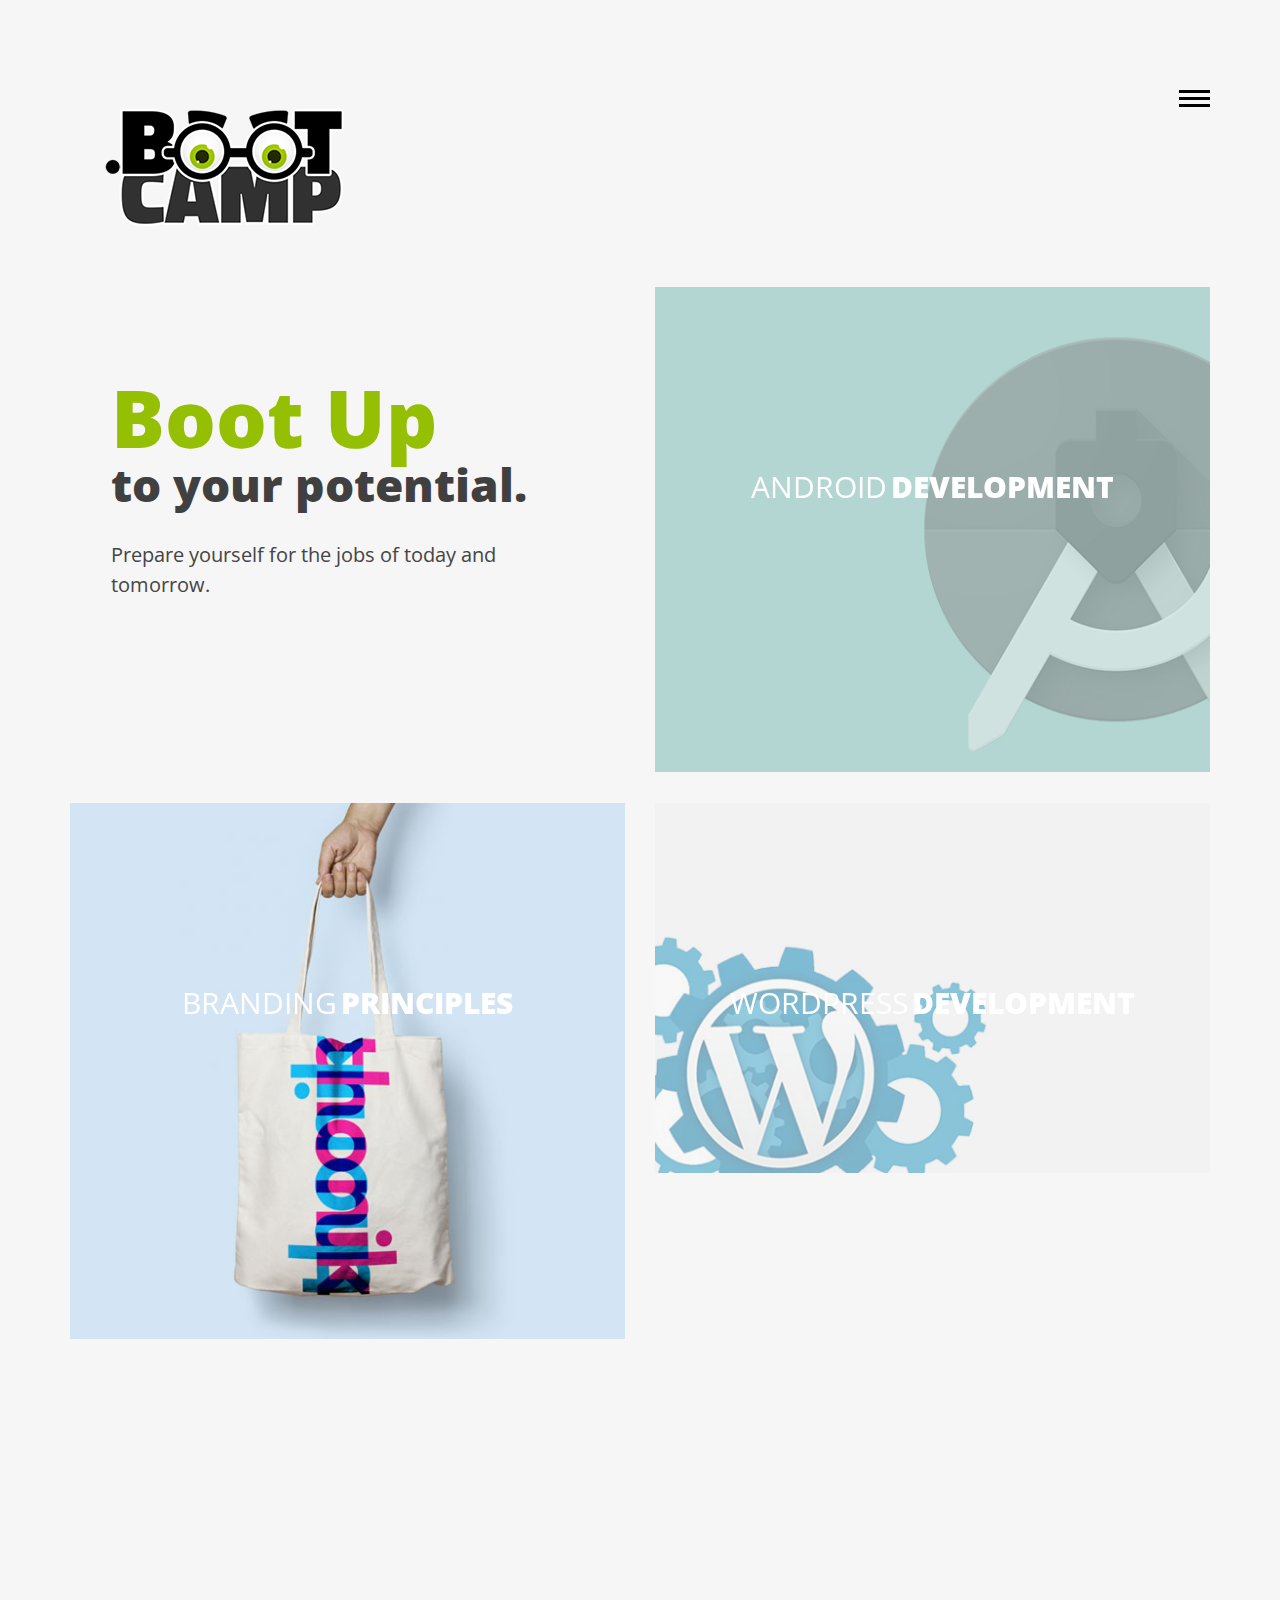
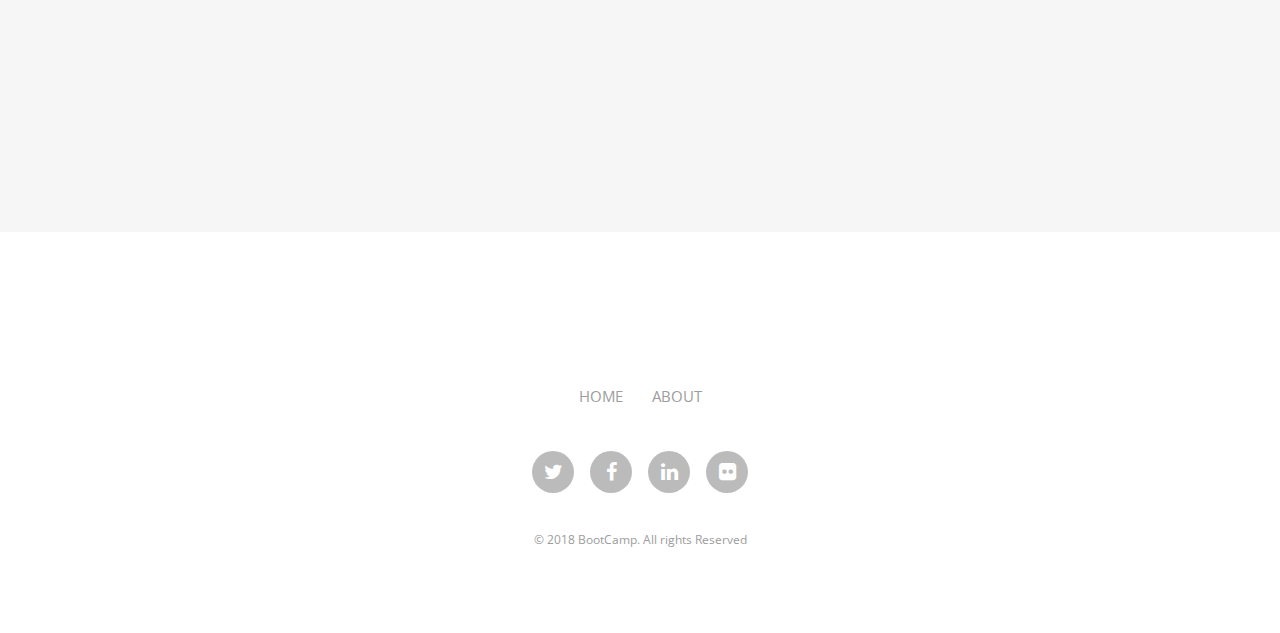
<file: index.html>
<!DOCTYPE HTML>

 <html>

    <head>

    	<meta name="viewport" content="width=device-width, initial-scale=1, maximum-scale=1" />

        <meta charset="utf-8">

        <!-- Description, Keywords and Author -->

        <meta name="description" content="">

        <meta name="author" content="">

        

        <title>BootCamp Goa</title>

		<link rel="shortcut icon" href="images/favicon.png" type="image/x-icon">



        <!-- style -->

        <link href="css/style.css" rel="stylesheet" type="text/css">

        <!-- style -->

        <!-- bootstrap -->

        <link href="css/bootstrap.min.css" rel="stylesheet" type="text/css">

        <!-- responsive -->

        <link href="css/responsive.css" rel="stylesheet" type="text/css">

        <!-- font-awesome -->

        <link href="css/font-awesome.min.css" rel="stylesheet" type="text/css">

        <!-- font-awesome -->

        <link href="css/effects/set2.css" rel="stylesheet" type="text/css">

        <link href="css/effects/normalize.css" rel="stylesheet" type="text/css">

        <link href="css/effects/component.css"  rel="stylesheet" type="text/css" >

	</head>



    <body>

    

    	<!-- header -->

        	<header role="header">

            	<div class="container">

                	<!-- logo -->

                    	<h1>

                        	<a href="index.html" title="BootCamp"><img src="images/logo.png" title="BootCamp" alt="BootCamp"/></a>

                        </h1>

                    <!-- logo -->

                    <!-- nav -->

                    <nav role="header-nav" class="navy">

                        <ul>

                            <li class="nav-active"><a href="index.html" title="Home">Home</a></li>

                            <li><a href="about.html" title="About">About</a></li>
                        </ul>

                    </nav>

                    <!-- nav -->

                </div>

            </header>

        <!-- header -->

        <!-- main -->

        <main role="main-home-wrapper" class="container">

        	

            <div class="row">

            

            	<section class="col-xs-12 col-sm-6 col-md-6 col-lg-6 ">

                	<article role="pge-title-content">

                    	<header>

                        	<h2><span>Boot Up</span>to your potential.</h2>

                        </header>

                        <p>Prepare yourself for the jobs of today and <br>tomorrow.</p>

                    </article>

                </section>

                

                <section class="col-xs-12 col-sm-6 col-md-6 col-lg-6 grid">

                	<figure class="effect-oscar">


                    	<img src="images/home-images/image-1.jpg" alt="" class="img-responsive"/>

                        <figcaption>

                        	<h2>Android<span> Development</span></h2>

                            <p>Course Length: 2 Months</p>

							<a href="android.html">View more</a>

                        </figcaption>

                    </figure>

                </section>

                

                <div class="clearfix"></div>

                

                <section class="col-xs-12 col-sm-6 col-md-6 col-lg-6 grid">

                	<ul class="grid-lod effect-2" id="grid">

                    	<li>

                        	<figure class="effect-oscar">

                            <img src="images/home-images/image-2.jpg" alt="" class="img-responsive"/>

                            <figcaption>

                            	

                                    <h2>Branding<span> Principles</span></h2>

                                    <p>Course Length: 1 Month</p>

                                    <a href="#">View more</a>

                                

                            </figcaption>

                        </figure>

                        </li>

                        

                        <li>

                        	<figure class="effect-oscar">

                            <img src="images/home-images/image-4.jpg" alt="" class="img-responsive"/>

                            <figcaption>

                                <h2>Digital <span>Marketing</span></h2>

                               <p>Course Length: 1 Month</p>

                                <a href="#">View more</a>

                            </figcaption>

                        </figure>

                        </li>

                    
                    </ul>

                </section>

                

                <section class="col-xs-12 col-sm-6 col-md-6 col-lg-6 grid">

                	<ul class="grid-lod effect-2" id="grid">

                    	<li>

                        	<figure class="effect-oscar">

                            <img src="images/home-images/image-3.jpg" alt="" class="img-responsive"/>

                             <figcaption>

                                <h2>Wordpress <span>Development</span></h2>

                                <p>Course Length: 2 Months</p>

                                <a href="#">View more</a>

                            </figcaption>

                        </figure>

                        </li>

                        <li>

                        	<figure class="effect-oscar">

                            <img src="images/home-images/image-5.jpg" alt="" class="img-responsive"/>

                             <figcaption>

                                <h2>Animation <span>Basics</span></h2>

                                <p>Course Length: 1 Month</p>

                                <a href="#">View more</a>

                            </figcaption>

                        </figure>

                        </li>
                    </ul>

                </section>

                <div class="clearfix"></div>

            </div>

        </main>

    	<!-- main -->

        <!-- footer -->

        <footer role="footer">

            <!-- logo -->

                
            <h1>

                   

                </h1>

            <!-- logo -->

            <!-- nav -->

            <nav role="footer-nav">

            	<ul>

                	<li><a href="index.html" title="Home">Home</a></li>

                    <li><a href="about.html" title="About">About</a></li>

                </ul>

            </nav>

            <!-- nav -->

            <ul role="social-icons">

            	<li><a href="#"><i class="fa fa-twitter" aria-hidden="true"></i></a></li>

                <li><a href="#"><i class="fa fa-facebook" aria-hidden="true"></i></a></li>

                <li><a href="#"><i class="fa fa-linkedin" aria-hidden="true"></i></a></li>

                <li><a href="#"><i class="fa fa-flickr" aria-hidden="true"></i></a></li>

            </ul>

            <p class="copy-right">&copy; 2018  BootCamp. All rights Reserved</p>

        </footer>

        <!-- footer -->

    

        <!-- jQuery (necessary for Bootstrap's JavaScript plugins) -->

        <script src="js/jquery.min.js" type="text/javascript"></script>

        <!-- custom -->

		<script src="js/nav.js" type="text/javascript"></script>

        <script src="js/custom.js" type="text/javascript"></script>

        <!-- Include all compiled plugins (below), or include individual files as needed -->

        <script src="js/bootstrap.min.js" type="text/javascript"></script>

        <script src="js/effects/masonry.pkgd.min.js"  type="text/javascript"></script>

		<script src="js/effects/imagesloaded.js"  type="text/javascript"></script>

		<script src="js/effects/classie.js"  type="text/javascript"></script>

		<script src="js/effects/AnimOnScroll.js"  type="text/javascript"></script>

        <script src="js/effects/modernizr.custom.js"></script>

        <!-- jquery.countdown -->

        <script src="js/html5shiv.js" type="text/javascript"></script>

    </body>

</html>
</file>
<file: css/style.css>
/*

	Theme Name: avana LLC

	Template URI: 

	Description: 

	Author:

	Author URI: 

	License: 

	License URI:

	Version: 1.0

	

	1. Body style

	2. Header

	3. Main

	4. Footer

	5. About

	

*/

@import url(https://fonts.googleapis.com/css?family=Open+Sans:400,300,300italic,400italic,600,600italic,700,700italic,800,800italic);

html {

	-ms-text-size-adjust: 100%;

	-webkit-text-size-adjust: 100%;

}

*, *:before, *:after {

	-webkit-box-sizing: border-box;

	-moz-box-sizing: border-box;

	box-sizing: border-box;

}

input, textarea {

	-webkit-appearance: none;

	-webkit-border-radius: 0;

}

button, html input[type="button"],/* 1 */ input[type="reset"], input[type="submit"] {

	-webkit-appearance: button;

	cursor: pointer;

 *overflow:visible;

}

body, img,.commentys-form input[type="text"],.commentys-form input[type="email"],.commentys-form input[type="url"],.commentys-form textarea {

	transition: all .2s linear;

	-o-transition: all .2s linear;

	-moz-transition: all .2s linear;

	-webkit-transition: all .2s linear;

}

html, body, div, span, object, iframe, h1, h2, h3, h4, h5, h6, p, blockquote, pre, abbr, address, cite, code, del, dfn, em, img, ins, kbd, q, samp, small, strong, sub, sup, var, b, i, dl, dt, dd, ol, ul, li, fieldset, form, label, legend, table, caption, tbody, tfoot, thead, tr, th, td, article, aside, canvas, details, figcaption, figure, footer, header, hgroup, menu, nav, section, summary, time, mark, audio, video, input, main {

	-webkit-box-sizing: border-box;

	-moz-box-sizing: border-box;

	box-sizing: border-box;

	margin: 0;

	padding: 0;

	vertical-align: baseline;

	border: 0;

	outline: 0;

}

article, aside, details, figcaption, figure, footer, header, hgroup, menu, nav, section, img, main {

	display: block

}

audio, canvas, video {

	display: inline-block;

 *display:inline;

 *zoom:1

}

blockquote:before, blockquote:after, q:before, q:after {

	content: '';

	content: none;

}

.clear {

	clear: both;

	line-height: 0;

	height: 0;

}

a {

	text-decoration: none;

	outline: none;

	color: #010101;

	transition-delay: 0s;

	transition-duration: 0.6s;

	transition-property: all;

	transition-timing-function: ease;

}

a:focus, img:focus, button:focus, .btn:focus {outline: none;}

::-moz-selection {background-color:#95bf03;color:#fff;text-shadow:none;}

::selection {background-color: #95bf03;color: #5c5c5c;text-shadow: none;}

@font-face {font-family: 'Open Sans', sans-serif;}

/*===== Header ===*/

header[role="header"]{ padding-top:80px; padding-bottom:39px}

header[role="header"] h1{ padding:0; margin:0}

header[role="header"] h1 > a{ max-width:66px; display:block; float:left}

header[role="header"] nav{ padding-top:10px;transition-delay: 0s;

transition-duration: 0.6s;transition-property: all;transition-timing-function: ease;}

header[role="header"] nav ul{ display:none; position: fixed; z-index:60; text-align:center; width:100%; height:100%; top:0; left:0; right:0; background-color:rgba(255,255,255,0.8); padding:0; margin:0; padding-top:199px;}

header[role="header"] nav ul > li{ font-weight:800; font-size:42px; display:block}

header[role="header"] nav ul > li > a{ display:block; line-height:72px; color:#404040}

header[role="header"] nav ul > li:hover a,header[role="header"] nav ul > li.nav-active a{ text-decoration:none; color:#95bf03}

header[role="header"] nav #menu-button {width: 31px;font-size: 0;float: right;height: 19px;position: relative; z-index:70;

-webkit-transform: rotate(0deg);-moz-transform: rotate(0deg);-o-transform: rotate(0deg);transform: rotate(0deg);-webkit-transition: .5s ease-in-out;-moz-transition: .5s ease-in-out;-o-transition: .5s ease-in-out;transition: .5s ease-in-out;cursor: pointer;}

header[role="header"] nav #menu-button span {display: block;position: absolute;z-index: 60;height: 3px;

width: 100%;background: #111111;opacity: 1;left: 0;

-webkit-transform: rotate(0deg);-moz-transform: rotate(0deg);-o-transform: rotate(0deg);

transform: rotate(0deg);-webkit-transition: .25s ease-in-out;-moz-transition: .25s ease-in-out;-o-transition: .25s ease-in-out;transition: .25s ease-in-out;}

header[role="header"] nav #menu-button span {background: #010101;}

header[role="header"] nav #menu-button span:nth-child(1) {top:0px;}

header[role="header"] nav #menu-button span:nth-child(2) {top:7px;}

header[role="header"] nav #menu-button span:nth-child(3) {top:14px;}

header[role="header"] nav #menu-button.open span:nth-child(1) {top: 10px;

-webkit-transform: rotate(135deg);-moz-transform: rotate(135deg);-o-transform: rotate(135deg);transform: rotate(135deg);}

header[role="header"] nav #menu-button.open span:nth-child(2) {opacity: 0;left: -60px;}

header[role="header"] nav #menu-button.open span:nth-child(3) {top: 10px;

-webkit-transform: rotate(-135deg);-moz-transform: rotate(-135deg);-o-transform: rotate(-135deg);transform: rotate(-135deg);}

/*===== main ===*/

main[role="main-home-wrapper"],main[role="main-inner-wrapper"] { padding-bottom:90px}

main[role="main-home-wrapper"] article[role="pge-title-content"],main[role="main-inner-wrapper"] article[role="pge-title-content"]{ padding-left:41px}

main[role="main-home-wrapper"] article[role="pge-title-content"] header,main[role="main-inner-wrapper"] article[role="pge-title-content"] header{ padding-bottom:19px; padding-top:83px}

main[role="main-home-wrapper"] article[role="pge-title-content"] header h2,main[role="main-inner-wrapper"] article[role="pge-title-content"] header h2{ font-size:46px; line-height:53px; color:#404040; font-weight:800}

main[role="main-home-wrapper"] article[role="pge-title-content"] header h2 span,main[role="main-inner-wrapper"] article[role="pge-title-content"] header h2 span{ display:block; font-size:80px; color:#95bf03; padding-bottom:15px}

main[role="main-home-wrapper"] article[role="pge-title-content"] p,main[role="main-inner-wrapper"] article[role="pge-title-content"] p{ font-size:20px; line-height:30px; color:#454545}

/*===== footer ===*/

footer[role="footer"]{ background-color:#FFF; padding-top:100px; padding-bottom:77px}

footer[role="footer"] > h1 a{ margin:0 auto; display:block; max-width:66px;}

footer[role="footer"] nav{ padding-top:37px; padding-bottom:43px}

footer[role="footer"] nav > ul{ text-align:center; padding:0; margin:0}

footer[role="footer"] nav > ul > li{ display: inline-block; text-transform:uppercase; font-size:15px; margin:0 13px}

footer[role="footer"] nav > ul > li > a{ color:#9d9d9d}

footer[role="footer"] nav > ul > li:hover a{ text-decoration:none; color:#95bf03}

footer[role="footer"] ul[role="social-icons"]{ padding:0; margin:0; text-align:center; padding-bottom:40px;}

footer[role="footer"] ul[role="social-icons"] > li{ display: inline-block; margin:0 6.5px}

footer[role="footer"] ul[role="social-icons"] > li > a{ display:block; width:42px; height:42px; background-color:#bbbbbb; color:#FFF; line-height:42px; font-size:20px; border-radius:100%; text-align:center}

footer[role="footer"] ul[role="social-icons"] > li:hover a{ background-color:#95bf03}

footer[role="footer"] .copy-right{ text-align:center; display:block; font-size:12px; line-height:13px; color:#9c9c9c}

/*===== About ===*/

main[role="main-inner-wrapper"] .about-content{ background-color:#95bf03; padding-top:57px; padding-left:70px; padding-right:67px; padding-bottom:58px}

main[role="main-inner-wrapper"] .about-content p{ font-size:17px; line-height:30px; color:#FFF; padding-bottom:20px}

main[role="main-inner-wrapper"] .thumbnails-pan{ padding-top:30px}

main[role="main-inner-wrapper"] .thumbnails-pan section figure{ background-color:#FFF; position:relative; overflow:hidden; cursor:pointer}

main[role="main-inner-wrapper"] .thumbnails-pan section figure,main[role="main-inner-wrapper"] .thumbnails-pan section figure, img,main[role="main-inner-wrapper"] .thumbnails-pan section figure figcaption,section.blog-content figure,section.blog-content figure img,section.blog-content  article{transition-delay: 0s;transition-duration: 0.6s;transition-property: all;transition-timing-function: ease;}

main[role="main-inner-wrapper"] .thumbnails-pan section figure figcaption{ position:absolute; bottom:-50%; left:0; right:0; background-color:#95bf03; margin:0 69px; text-align:center; color:#FFF; padding-top:16px; padding-bottom:27px}

main[role="main-inner-wrapper"] .thumbnails-pan section figure figcaption h3{ font-size:21px; line-height:22px; font-weight:300}

main[role="main-inner-wrapper"] .thumbnails-pan section figure figcaption h5{ text-transform:uppercase; font-size:13px; line-height:14px; font-weight:bold}

main[role="main-inner-wrapper"] .thumbnails-pan section figure:hover,section.blog-content:hover article{ background-color:#95bf03; color:#FFF}

main[role="main-inner-wrapper"] .thumbnails-pan section figure:hover img,section.blog-content:hover figure img{-webkit-transform: scale3d(1.08,1.08,2);transform: scale3d(1.08,1.08,2); opacity:0.5}

main[role="main-inner-wrapper"] .thumbnails-pan section figure:hover figcaption{ bottom:0;}

/*===== Blog ===*/

article[role="pge-title-content"].blog-header{ padding-bottom:218px}

section.blog-content{ margin-bottom:29px}

section.blog-content figure{ overflow:hidden; position:relative;background-color: rgba(255,255,255,0.4); cursor:pointer}

section.blog-content figure .post-date{ text-align:center; color:#FFF; font-weight:800; font-size:14px; line-height:18px; text-transform:uppercase; display:block; background-color:#95bf03; width:130px; height:130px; position:absolute; left:0; top:0; padding-top:41px; z-index:50}

section.blog-content figure .post-date span{ font-size:50px; line-height:35px; display:block}

section.blog-content  article{ font-size:21px; line-height:30px; color:#FFF;  font-weight:800; color:#343434; padding-left:42px; padding-top:33px; padding-bottom:31px;}

section.blog-content:hover figure img{ opacity:0.5}

/*===== Contact ===*/

article[role="pge-title-content"].contact-header{ padding-bottom:218px}

article[role="pge-title-content"].contact-header p a{ color:#343434; padding-right:34px}

article[role="pge-title-content"].contact-header p a:hover{color:#95bf03; text-decoration:none}

.demo-wrapper {width: 100%;margin: 0 auto;height:499px;}

#surabaya {width: 100%;height: 100%;}

.error_message{ color:#e84d49}

#success_page h3,#success_page p{color:#60ca6f }

.contat-from-wrapper{ padding:0 69px; margin-top:108px}

.contat-from-wrapper input[type="text"],.contat-from-wrapper input[type="email"],.contat-from-wrapper textarea{ width:100%; display:block; outline:none; border-bottom:1px solid #bbbbbb; background-color:inherit; color:#404040; font-size:21px; line-height:23px; padding-bottom:24px}

.contat-from-wrapper input[type="text"]:focus,.contat-from-wrapper input[type="email"]:focus,.contat-from-wrapper textarea:focus{ border-bottom-color:#9f9e9e}

.contat-from-wrapper form ::-webkit-input-placeholder { color:#404040; }

.contat-from-wrapper form ::-moz-placeholder { color:#404040; } /* firefox 19+ */

.contat-from-wrapper form :-ms-input-placeholder { color:#404040; } /* ie */

.contat-from-wrapper form input:-moz-placeholder { color:#404040; }

.contat-from-wrapper textarea{ border-bottom:1px solid #bbbbbb; border-left:none; border-right:none; border-top:none; height:77px; margin-top:56px}

.contat-from-wrapper input[type="submit"]{ display:block; border:none; outline:none; width:200px; line-height:60px; text-transform:uppercase; font-size:21px; color:#FFF; font-weight:800; letter-spacing:2px; background-color:#e84d49; margin:41px auto; margin-bottom:0}

.contat-from-wrapper input[type="submit"]:hover{background-color:#f8524e}

/*== Work Details ==*/

.work-details,.blog-details{ padding:0 69px; margin-top:73px}

.work-details header h2{ color:#343434; font-size:36px; font-weight:800}

.work-details header a{ display:inline-block; color:#95bf03; font-size:18px;font-weight:800;padding-top:3px}

.work-details header a i{ color:#0d0d0d; padding-left:10px}

.work-details header a:hover{ color:#0d0d0d; text-decoration:none}

.work-details header a:hover i{ color:#95bf03}

.work-details p{ font-size:16px; color:#666666; line-height:30px; margin-bottom:20px; font-weight:300}

.work-details p strong{ font-weight:800}

.work-images{ margin-top:46px}

.work-images li{ margin-bottom:50px}

/*== Blog Details ==*/

.bog-header { padding-bottom:62px}

.bog-header h3,.comments-pan h3,.commentys-form h4{ color:#404040;font-weight:800; padding-bottom:24px; display:block}

.bog-header h3 span{ color:#95bf03}

.bog-header h2{ font-size:36px; font-weight:normal}

.blog-details .enter-content{ margin-top:62px}

.blog-details .enter-content p{ font-size:16px; line-height:30px; font-weight:300; margin-bottom:23px}

.comments-pan{border-top:2px solid #dedede; padding-top:15px}

.comments-pan h3{border-bottom:2px solid #dedede; padding-bottom:34px; margin-bottom:52px}

.comments-reply,.reply-pan{ padding:0; margin:0; list-style:none}

.comments-reply li{ display:block; border-bottom:2px solid #dedede; overflow:hidden; padding-bottom:51px; margin-bottom:39px}

.comments-reply li figure{ float:left; width:70px; background-color:#000}

.comments-reply li section{ float:left; padding-left:30px; font-size:16px; line-height:30px; font-weight:300; color:#343434;width: 92%;}

.comments-reply li section .date-pan{ font-size:14px; line-height:18px; padding-bottom:25px}

.comments-reply li section h4{font-weight:800; color:#404040; font-size:21px; margin-bottom:6px; margin-top:0}

.comments-reply li section h4 a{ font-size:16px; color:#95bf03;font-weight:400; display:inline-block; padding-left:20px}

.reply-pan{ clear:both; display:block; margin-left:100px;padding-top:39px }

.reply-pan li{ border-bottom:none;border-top:2px solid #dedede; padding-bottom:0; margin-bottom:0;padding-top:38px;}

.commentys-form h4{ font-size:24px}

.commentys-form form{ margin-top:30px}

.commentys-form input[type="text"],.commentys-form input[type="email"],.commentys-form input[type="url"],.commentys-form textarea{ font-size:21px; line-height:22px; color:#404040; padding-bottom:26px; border-bottom:2px solid #bbbbbb; width:100%; display:block; border-left:none; border-right:none; border-top:none; background-color:transparent; outline:none}

.commentys-form textarea{ margin-top:57px}

.commentys-form input[type="text"]:focus,.commentys-form input[type="email"]:focus,.commentys-form input[type="url"]:focus,.commentys-form textarea:focus{ border-bottom-color:#000}

.commentys-form input[type="button"]{ padding:0 36px; text-transform:uppercase; display:inline-block; font-size:21px; line-height:60px; color:#FFF; font-weight: bold; text-align:center; border:none; outline:none; background-color:#95bf03; margin-top:50px}

.commentys-form input[type="button"]:hover{ background-color:#ff5c5c}
</file>
<file: css/responsive.css>
/* md */
@media (min-width: 992px) and (max-width: 1199px) {
	.comments-reply li section{ width:88%}
}
/* sm */
@media (min-width: 768px) and (max-width: 991px) {
	header[role="header"]{ padding:8% 0;}
	header[role="header"] nav ul{ padding-top:10%}
	main[role="main-home-wrapper"] article[role="pge-title-content"],main[role="main-inner-wrapper"] article[role="pge-title-content"]{ padding-left:0}
	main[role="main-home-wrapper"] article[role="pge-title-content"] header,main[role="main-inner-wrapper"] article[role="pge-title-content"] header{ padding-top:0}
	main[role="main-home-wrapper"] article[role="pge-title-content"] header h2,main[role="main-inner-wrapper"] article[role="pge-title-content"] header h2{ font-size:34px}
	main[role="main-home-wrapper"] article p br{ display:none}
	footer[role="footer"]{ padding:30px 0}
	footer[role="footer"] nav{ padding:15px 0}
	main[role="main-inner-wrapper"] .about-content{ padding:5%}
	main[role="main-inner-wrapper"] .thumbnails-pan section figure figcaption{ margin:0 10%}
	section.blog-content figure .post-date{ padding-top:20px; height:100px; width:100px}
	article.contact-header[role="pge-title-content"] p a{padding-right:10px}
	.contat-from-wrapper{ margin-top:10px; padding:0 15px}
	.grid-lod li{ width:100% !important; position:static !important; display:inline-block}
	.grid-lod li img{ width:100%}
	.work-details,.blog-details{ padding:0; margin-top:0}
	.comments-reply li section{ width:88%}
}
/* xs */
@media (max-width: 767px) {
	header[role="header"]{ padding:8% 0;}
	header[role="header"] nav ul{ padding-top:10%}
	header[role="header"] nav ul > li{ font-size:30px}
	header[role="header"] nav ul > li > a{ line-height:55px}
	main[role="main-home-wrapper"] article[role="pge-title-content"],main[role="main-inner-wrapper"] article[role="pge-title-content"]{ padding-left:0}
	main[role="main-home-wrapper"] article[role="pge-title-content"] header,main[role="main-inner-wrapper"] article[role="pge-title-content"] header{ padding-top:10px}
	main[role="main-home-wrapper"] article[role="pge-title-content"] header h2,main[role="main-inner-wrapper"] article[role="pge-title-content"] header h2{ font-size:47px}
	main[role="main-home-wrapper"] article[role="pge-title-content"] header h2 span, main[role="main-inner-wrapper"] article[role="pge-title-content"] header h2 span{ font-size:60px;}
	main[role="main-home-wrapper"] article{ padding-bottom:30px}
	main[role="main-home-wrapper"] article p br{ display:none}
	footer[role="footer"]{ padding:40px 0}
	footer[role="footer"] nav{ padding:15px 0}
	main[role="main-inner-wrapper"] .about-content{ padding:5%}
	main[role="main-inner-wrapper"] .thumbnails-pan section figure{ margin-bottom:20px}
	article[role="pge-title-content"].blog-header,article[role="pge-title-content"].contact-header{ padding-bottom:30px}
	section.blog-content figure .post-date{ padding-top:20px; height:100px; width:100px}
	section.blog-content article{ padding:2% 5%; font-size:18px; line-height:24px;font-family: 'proxima_nova_cn_rgregular';}
	article.contact-header[role="pge-title-content"] p a{ font-size:18px; padding-right:10px}
	.contat-from-wrapper{ margin-top:10px; padding:0 15px}
	.contat-from-wrapper input[type="text"], .contat-from-wrapper input[type="email"]{ margin-bottom:20px}
	.contat-from-wrapper textarea{ margin-top:0}
	.work-details,.blog-details{ padding:0; margin-top:0}
	.work-images{ margin-top:0}
	.work-images li{ margin-bottom:0; width:100%}
	.work-images li figcaption h2{ font-size:18px;}
	.grid-lod li{ width:100% !important; position:static !important}
	.bog-header h3, .comments-pan h3, .commentys-form h4{ padding-bottom:0}
	.bog-header h2{ font-size:18px; line-height:26px}
	.bog-header{ padding-bottom:20px}
	.blog-details .enter-content{ margin-top:10px}
	.blog-details .enter-content p,.comments-reply li section{ font-size:14px; line-height:26px}
	.comments-pan h3{ padding-bottom:20px; margin-top:0}
	.comments-reply li section{ float:none; width:auto; padding-left:0}
	.comments-reply li figure{ margin-right:20px}
	.reply-pan{ margin-left:20px}
	.commentys-form input[type="text"], .commentys-form input[type="email"], .commentys-form input[type="url"], .commentys-form textarea{ margin-bottom:20px}
	.commentys-form textarea{ margin-top:0; margin-bottom:0}
	
}
</file>
<file: css/effects/set2.css>
.grid {

	position: relative;

	list-style: none; overflow:hidden; 

	text-align: center;

}



/* Common style */

.grid figure {

	position: relative;margin-bottom:31px;

	overflow: hidden;

	min-width: 100%;

	max-width: 100%;

	width:100%;

	height: 100%; min-height:100%;

	background: #3085a3;

	text-align: center;

	cursor: pointer;

}



.grid figure img {

	position: relative;

	display: block;

	min-height: 100%;

	max-width: 100%;

	opacity: 0.8;

}



.grid figure figcaption {

	padding:0;

	color: #fff;

	text-transform: uppercase;

	font-size: 1.25em;

	-webkit-backface-visibility: hidden;

	backface-visibility: hidden;

	line-height:100%;

}

.grid figure figcaption header a{}

.grid figure figcaption::before,

.grid figure figcaption::after {

	pointer-events: none;

}



.grid figure figcaption,

.grid figure figcaption > a {

	position: absolute;

	top: 0;

	left: 0;

	width: 100%;

	height: 100%;

}



/* Anchor will cover the whole item by default */

/* For some effects it will show as a button */

.grid figure figcaption > a {

	z-index: 1000;

	text-indent: 200%;

	white-space: nowrap;

	font-size: 0;

	opacity: 0;

}



.grid figure h2 {

	word-spacing: -0.15em;

	font-weight:400; color:#FFF;

}



.grid figure h2 span {

	font-weight: 800;

}



.grid figure h2,

.grid figure p {

	margin: 0;

}



.grid figure p {

	letter-spacing: 1px;

	font-size:16px; line-height:22px;

}





/* Individual effects */




/*---------------*/

/***** Oscar *****/

/*---------------*/



figure.effect-oscar {

	/*background: -webkit-linear-gradient(45deg, #22682a 0%, #9b4a1b 40%, #3a342a 100%);

	background: linear-gradient(45deg, #22682a 0%,#9b4a1b 40%,#3a342a 100%);*/

	background-color:#bcf880;

}



figure.effect-oscar img {

	opacity: 1;

	-webkit-transition: opacity 0.35s;

	transition: opacity 0.35s;

}



figure.effect-oscar figcaption {

	padding: 4em;

	background-color: rgba(58,52,42,0);

	-webkit-transition: background-color 0.35s;

	transition: background-color 0.35s;

}



figure.effect-oscar figcaption::before {

	position: absolute;

	top: 30px;

	right: 30px;

	bottom: 30px;

	left: 30px;

	border: 1px solid #fff;

	content: '';

}



figure.effect-oscar h2 {

font-weight:400;	margin: 20% 0 10px 0;

	-webkit-transition: -webkit-transform 0.35s;

	transition: transform 0.35s;

	-webkit-transform: translate3d(0,100%,0);

	transform: translate3d(0,100%,0);

}

figure.effect-oscar h2 span{

	font-weight:800

}

figure.effect-oscar figcaption::before,

figure.effect-oscar p {

	font-weight:400;

	opacity: 0;

	-webkit-transition: opacity 0.35s, -webkit-transform 0.35s;

	transition: opacity 0.35s, transform 0.35s;

	-webkit-transform: scale(0);

	transform: scale(0);

}



figure.effect-oscar:hover h2 {

	-webkit-transform: translate3d(0,0,0);

	transform: translate3d(0,0,0);

}



figure.effect-oscar:hover figcaption::before,

figure.effect-oscar:hover p {

	opacity: 1;

	-webkit-transform: scale(1);

	transform: scale(1);

}



figure.effect-oscar:hover figcaption {

	background-color: rgba(58,52,42,0);

}



figure.effect-oscar:hover img {

	opacity: 0.4;

}



@media screen and (max-width: 50em) {

	.content {

		padding: 0 10px;

		text-align: center;

	}

	.grid figure {

		display: inline-block;

		float: none;

		margin: 10px auto;

		width: 100%;

	}

}

@media (min-width: 768px) and (max-width: 991px) {

	figure.effect-oscar figcaption::before{ left:10px; right:10px; top:10px; bottom:10px;}

	figure.effect-oscar figcaption{ padding:0em}

	figure.effect-oscar h2{ font-size:20px;}

	figure.effect-oscar p{ font-size:13px;  padding:2%; display:block; width:90%; margin:0 auto;}

}



@media (max-width: 767px) {

	figure.effect-oscar figcaption::before{ left:10px; right:10px; top:10px; bottom:10px;}

	figure.effect-oscar figcaption{ padding:0em}

	figure.effect-oscar h2{ font-size:15px;}

	figure.effect-oscar p{ font-size:13px;  padding:2%; display:block; width:90%; margin:0 auto;}

}
</file>
<file: css/effects/component.css>
.grid-lod {
	/*max-width: 69em;
	list-style: none;
	margin: 30px auto;
	padding: 0;*/
}

.grid-lod li {
	display: block;
/*	float: left;
	padding: 7px;
	width: 33%;*/
	opacity: 0;
}

.grid-lod li.shown,
.no-js .grid-lod li,
.no-cssanimations .grid-lod li {
	opacity: 1;
}

.grid-lod li a,
.grid-lod li img {
	outline: none;
	border: none;
	display: block;
	max-width: 100%;
}

/* Effect 1: opacity */
.grid-lod.effect-1 li.animate {
	-webkit-animation: fadeIn 0.65s ease forwards;
	animation: fadeIn 0.65s ease forwards;
}

@-webkit-keyframes fadeIn {
	0% { }
	100% { opacity: 1; }
}

@keyframes fadeIn {
	0% { }
	100% { opacity: 1; }
}

/* Effect 2: Move Up */
.grid-lod.effect-2 li.animate {
	-webkit-transform: translateY(200px);
	transform: translateY(200px);
	-webkit-animation: moveUp 0.65s ease forwards;
	animation: moveUp 0.65s ease forwards;
}

@-webkit-keyframes moveUp {
	0% { }
	100% { -webkit-transform: translateY(0); opacity: 1; }
}

@keyframes moveUp {
	0% { }
	100% { -webkit-transform: translateY(0); transform: translateY(0); opacity: 1; }
}

/* Effect 3: Scale up */
.grid-lod.effect-3 li.animate {
	-webkit-transform: scale(0.6);
	transform: scale(0.6);
	-webkit-animation: scaleUp 0.65s ease-in-out forwards;
	animation: scaleUp 0.65s ease-in-out forwards;
}

@-webkit-keyframes scaleUp {
	0% { }
	100% { -webkit-transform: scale(1); opacity: 1; }
}

@keyframes scaleUp {
	0% { }
	100% { -webkit-transform: scale(1); transform: scale(1); opacity: 1; }
}

/* Effect 4: fall perspective */
.grid-lod.effect-4 {
	-webkit-perspective: 1300px;
	perspective: 1300px;
}

.grid-lod.effect-4 li.animate {
	-webkit-transform-style: preserve-3d;
	transform-style: preserve-3d;
	-webkit-transform: translateZ(400px) translateY(300px) rotateX(-90deg);
	transform: translateZ(400px) translateY(300px) rotateX(-90deg);
	-webkit-animation: fallPerspective .8s ease-in-out forwards;
	animation: fallPerspective .8s ease-in-out forwards;
}

@-webkit-keyframes fallPerspective {
	0% { }
	100% { -webkit-transform: translateZ(0px) translateY(0px) rotateX(0deg); opacity: 1; }
}

@keyframes fallPerspective {
	0% { }
	100% { -webkit-transform: translateZ(0px) translateY(0px) rotateX(0deg); transform: translateZ(0px) translateY(0px) rotateX(0deg); opacity: 1; }
}

/* Effect 5: fly (based on http://lab.hakim.se/scroll-effects/ by @hakimel) */
.grid-lod.effect-5 {
	-webkit-perspective: 1300px;
	perspective: 1300px;
}

.grid-lod.effect-5 li.animate {
	-webkit-transform-style: preserve-3d;
	transform-style: preserve-3d;
	-webkit-transform-origin: 50% 50% -300px;
	transform-origin: 50% 50% -300px;
	-webkit-transform: rotateX(-180deg);
	transform: rotateX(-180deg);
	-webkit-animation: fly .8s ease-in-out forwards;
	animation: fly .8s ease-in-out forwards;
}

@-webkit-keyframes fly {
	0% { }
	100% { -webkit-transform: rotateX(0deg); opacity: 1; }
}

@keyframes fly {
	0% { }
	100% { -webkit-transform: rotateX(0deg); transform: rotateX(0deg); opacity: 1; }
}

/* Effect 6: flip (based on http://lab.hakim.se/scroll-effects/ by @hakimel) */
.grid-lod.effect-6 {
	-webkit-perspective: 1300px;
	perspective: 1300px;
}

.grid-lod.effect-6 li.animate {
	-webkit-transform-style: preserve-3d;
	transform-style: preserve-3d;
	-webkit-transform-origin: 0% 0%;
	transform-origin: 0% 0%;
	-webkit-transform: rotateX(-80deg);
	transform: rotateX(-80deg);
	-webkit-animation: flip .8s ease-in-out forwards;
	animation: flip .8s ease-in-out forwards;
}

@-webkit-keyframes flip {
	0% { }
	100% { -webkit-transform: rotateX(0deg); opacity: 1; }
}

@keyframes flip {
	0% { }
	100% { -webkit-transform: rotateX(0deg); transform: rotateX(0deg); opacity: 1; }
}

/* Effect 7: helix (based on http://lab.hakim.se/scroll-effects/ by @hakimel) */
.grid-lod.effect-7 {
	-webkit-perspective: 1300px;
	perspective: 1300px;
}

.grid-lod.effect-7 li.animate {
	-webkit-transform-style: preserve-3d;
	transform-style: preserve-3d;
	-webkit-transform: rotateY(-180deg);
	transform: rotateY(-180deg);
	-webkit-animation: helix .8s ease-in-out forwards;
	animation: helix .8s ease-in-out forwards;
}

@-webkit-keyframes helix {
	0% { }
	100% { -webkit-transform: rotateY(0deg); opacity: 1; }
}

@keyframes helix {
	0% { }
	100% { -webkit-transform: rotateY(0deg); transform: rotateY(0deg); opacity: 1; }
}

/* Effect 8:  */
.grid-lod.effect-8 {
	-webkit-perspective: 1300px;
	perspective: 1300px;
}

.grid-lod.effect-8 li.animate {
	-webkit-transform-style: preserve-3d;
	transform-style: preserve-3d;
	-webkit-transform: scale(0.4);
	transform: scale(0.4);
	-webkit-animation: popUp .8s ease-in forwards;
	animation: popUp .8s ease-in forwards;
}

@-webkit-keyframes popUp {
	0% { }
	70% { -webkit-transform: scale(1.1); opacity: .8; -webkit-animation-timing-function: ease-out; }
	100% { -webkit-transform: scale(1); opacity: 1; }
}

@keyframes popUp {
	0% { }
	70% { -webkit-transform: scale(1.1); transform: scale(1.1); opacity: .8; -webkit-animation-timing-function: ease-out; animation-timing-function: ease-out; }
	100% { -webkit-transform: scale(1); transform: scale(1); opacity: 1; }
}

@media screen and (max-width: 900px) {
	.grid-lod li {
		width: 50%;
	}
}

@media screen and (max-width: 400px) {
	.grid-lod li {
		width: 100%;
	}
}
</file>
